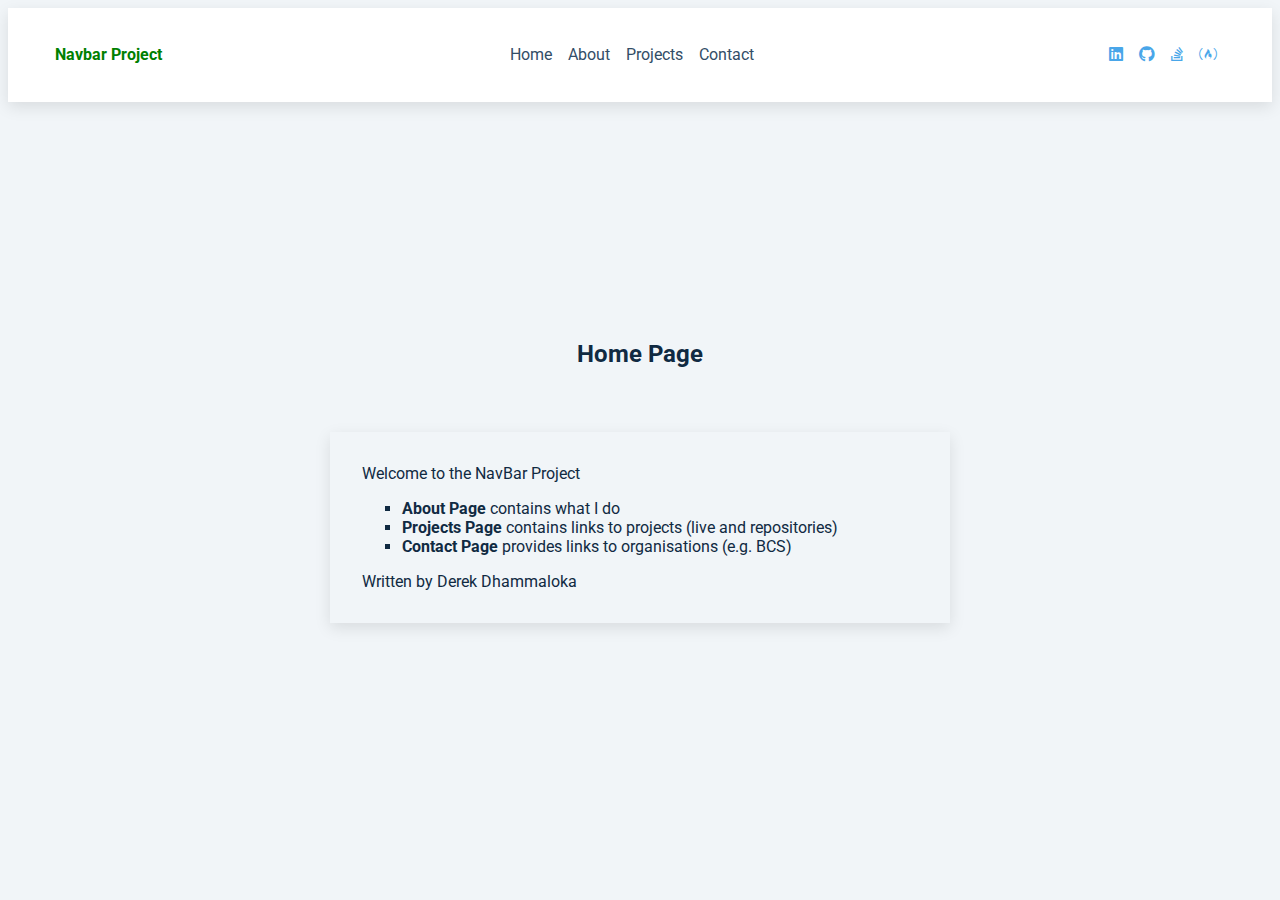
<file: index.html>
<!DOCTYPE html>
<html lang="en">
<head>
    <meta charset="UTF-8">
    <meta name="viewport" content="width=device-width, initial-scale=1.0">
    <title>Navbar Project</title>
    <!-- Load Styles -->
    <link rel="stylesheet" href="https://use.fontawesome.com/releases/v5.15.2/css/all.css">
    <link rel="preconnect" href="https://fonts.gstatic.com"> 
    <link href="https://fonts.googleapis.com/css2?family=Roboto&display=swap" rel="stylesheet">
    <link rel="stylesheet" href="css/style.css">
</head>
<body>
    <!-- Set Up Navigation -->
    <nav>
        <div class="nav-center">
            <!-- Set Up Nav Header -->
            <div class="nav-header">
                <h4><a href="index.html">Navbar Project</a></h4>
                <button class="nav-toggle"><i class="fas fa-bars"></i></button>
            </div>
            <!-- Set Up Links -->
            <ul class="links">
                <li>
                    <a href="index.html">Home</a>
                </li>
                <li>
                    <a href="about.html">About</a>
                </li>
                <li>
                    <a href="projects.html">Projects</a>
                </li>
                <li>
                    <a href="contact.html">Contact</a>
                </li>
            </ul>

            <!-- Set Up Social Media -->
            <ul class="social-icons">
                <li>
                    <a href="https://www.linkedin.com/in/derekdhammaloka" target="_blank" title="LinkedIn"><i class="fab fa-linkedin"></i></a>
                </li>

                <li>
                    <a href="https://www.github.com/derektypist" target="_blank" title="GitHub"><i class="fab fa-github"></i></a>
                </li>

                <li>
                    <a href="https://stackoverflow.com/users/11832734/derektypist" target="_blank" title="Stack Overflow"><i class="fab fa-stack-overflow"></i></a>
                </li>

                <li>
                    <a href="https://www.freecodecamp.org/fcc12d037b9-dabe-4f48-8d36-5b872fa05c24" target="_blank" title="FreeCodeCamp"><i class="fab fa-free-code-camp"></i></a>
                </li>
            </ul>
                
    </div>
    </nav>
    <!-- Set Main Contents -->
    <main>
        <!-- Set Up Container -->
        <section class="container">
            <!-- Set Up Title -->
            <div class="title">
                <h2>Home Page</h2>
            </div>
            <!-- Set Up Contents -->
            <article class="contents">
                <p>Welcome to the NavBar Project</p>
                <!-- Provide Information About Contents -->
                <ul id="home-description">
                    <li><span><strong>About Page </strong></span>contains what I do</li>
                    <li><span><strong>Projects Page </strong></span>contains links to projects (live and repositories)</li>
                    <li><span><strong>Contact Page </strong></span>provides links to organisations (e.g. BCS)</li>
                </ul>
                <p>Written by Derek Dhammaloka</p>
            </article>
        </section>
    </main>
    
    <!-- Load Script -->
    <script src="js/script.js"></script>
</body>
</html>
</file>
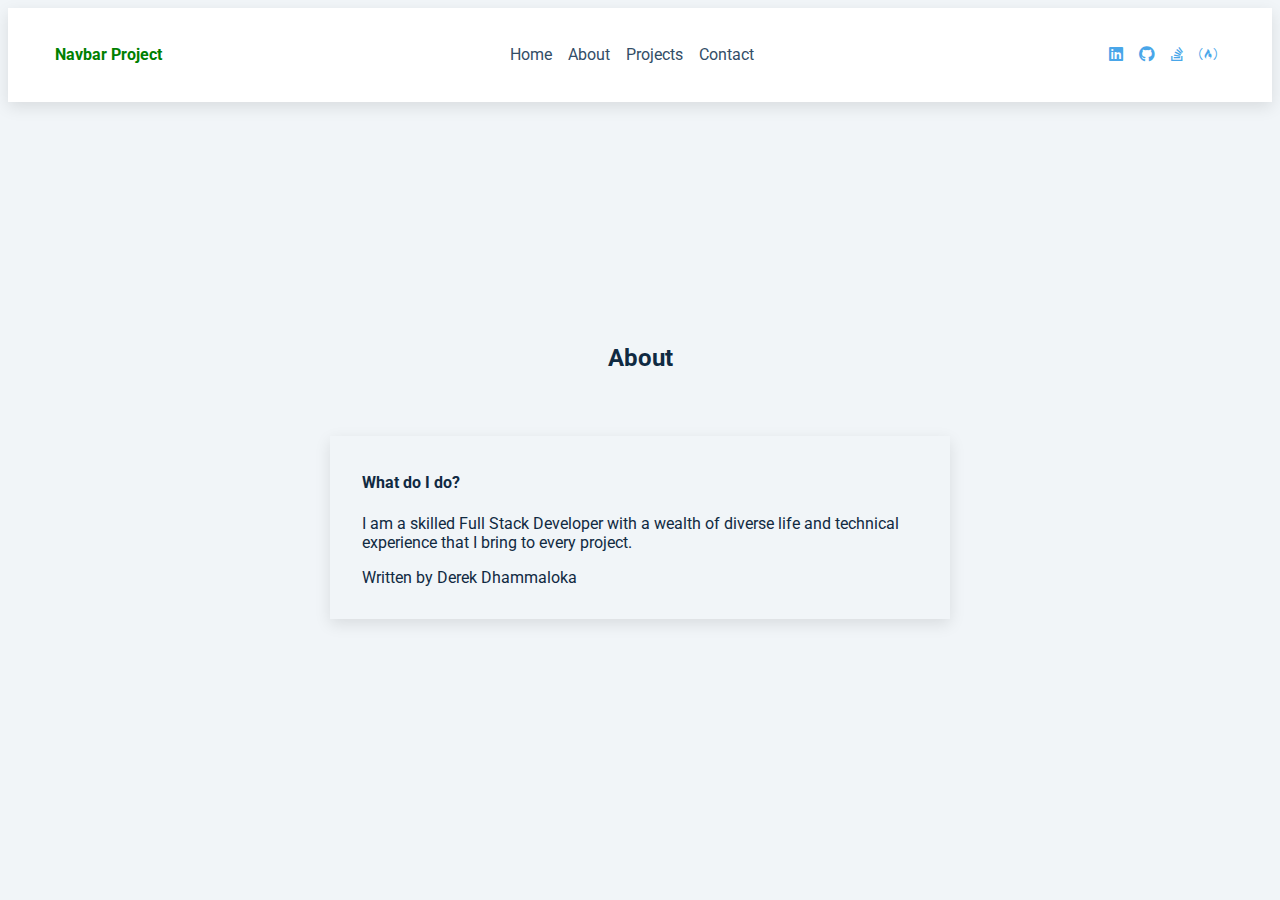
<file: about.html>
<!DOCTYPE html>
<html lang="en">
<head>
    <meta charset="UTF-8">
    <meta name="viewport" content="width=device-width, initial-scale=1.0">
    <title>Navbar Project</title>
    <!-- Load Styles -->
    <link rel="stylesheet" href="https://use.fontawesome.com/releases/v5.15.2/css/all.css">
    <link rel="preconnect" href="https://fonts.gstatic.com"> 
    <link href="https://fonts.googleapis.com/css2?family=Roboto&display=swap" rel="stylesheet">
    <link rel="stylesheet" href="css/style.css">
</head>
<body>
    <!-- Set Up Navigation -->
    <nav>
        <div class="nav-center">
            <!-- Set Up Nav Header -->
            <div class="nav-header">
                <h4><a href="index.html">Navbar Project</a></h4>
                <button class="nav-toggle"><i class="fas fa-bars"></i></button>
            </div>
            <!-- Set Up Links -->
            <ul class="links">
                <li>
                    <a href="index.html">Home</a>
                </li>
                <li>
                    <a href="about.html">About</a>
                </li>
                <li>
                    <a href="projects.html">Projects</a>
                </li>
                <li>
                    <a href="contact.html">Contact</a>
                </li>
            </ul>

            <!-- Set Up Social Media -->
            <ul class="social-icons">
                <li>
                    <a href="https://www.linkedin.com/in/derekdhammaloka" target="_blank" title="LinkedIn"><i class="fab fa-linkedin"></i></a>
                </li>

                <li>
                    <a href="https://www.github.com/derektypist" target="_blank" title="GitHub"><i class="fab fa-github"></i></a>
                </li>

                <li>
                    <a href="https://stackoverflow.com/users/11832734/derektypist" target="_blank" title="Stack Overflow"><i class="fab fa-stack-overflow"></i></a>
                </li>

                <li>
                    <a href="https://www.freecodecamp.org/fcc12d037b9-dabe-4f48-8d36-5b872fa05c24" target="_blank" title="FreeCodeCamp"><i class="fab fa-free-code-camp"></i></a>
                </li>
            </ul>
                
    </div>
    </nav>
    <!-- Set Main Contents -->
    <main>
        <!-- Set Up Container -->
        <section class="container">
            <!-- Set Up Title -->
            <div class="title">
                <h2>About</h2>
            </div>
            <!-- Set Up Contents -->
            <article class="contents">
                <h4>What do I do?</h4>
                <p>I am a skilled Full Stack Developer with a wealth of diverse life and technical experience that I bring to every project.</p>
                <p>Written by Derek Dhammaloka</p>
            </article>
        </section>
    </main>
    
    <!-- Load Script -->
    <script src="js/script.js"></script>
</body>
</html>
</file>
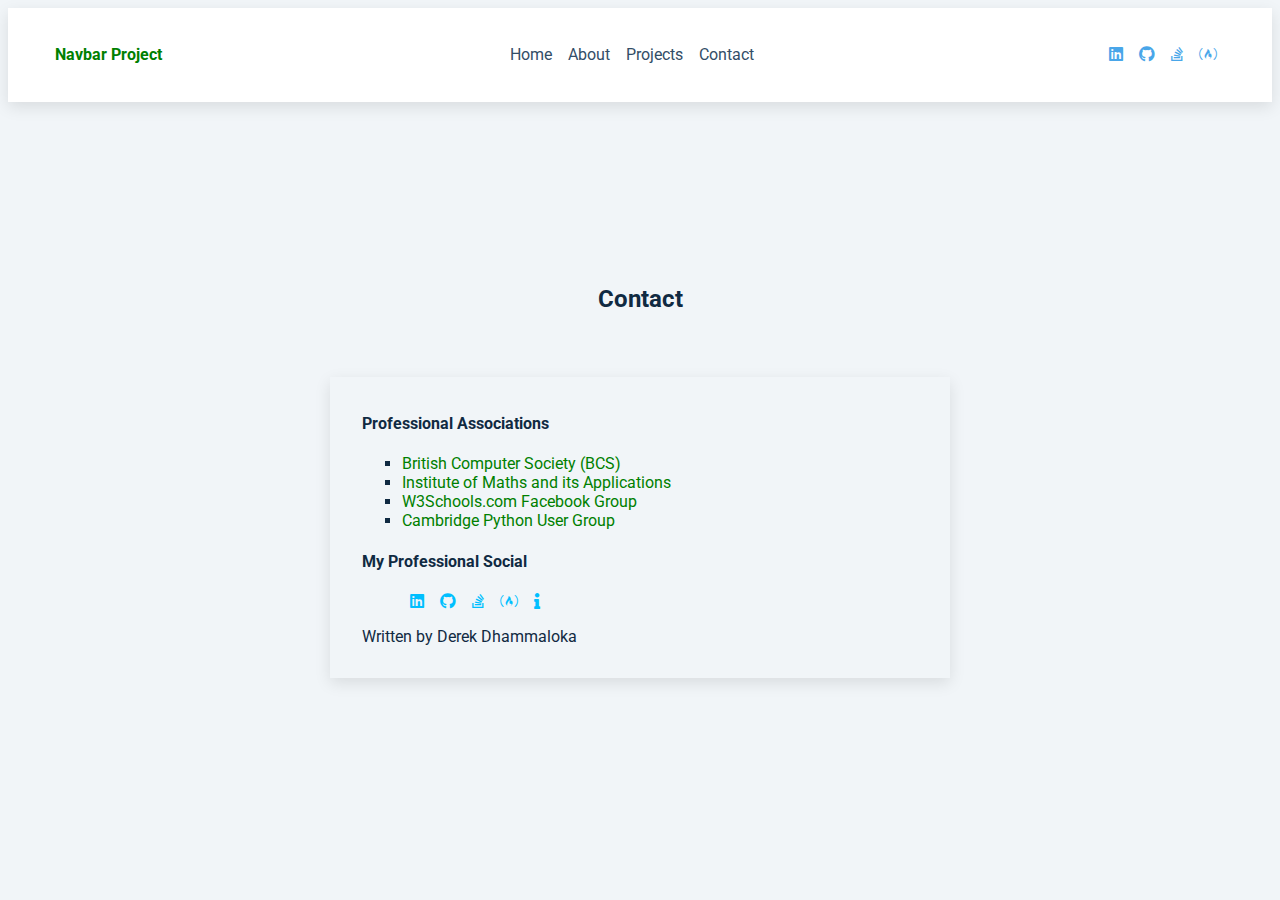
<file: contact.html>
<!DOCTYPE html>
<html lang="en">
<head>
    <meta charset="UTF-8">
    <meta name="viewport" content="width=device-width, initial-scale=1.0">
    <title>Navbar Project</title>
    <!-- Load Styles -->
    <link rel="stylesheet" href="https://use.fontawesome.com/releases/v5.15.2/css/all.css">
    <link rel="preconnect" href="https://fonts.gstatic.com"> 
    <link href="https://fonts.googleapis.com/css2?family=Roboto&display=swap" rel="stylesheet">
    <link rel="stylesheet" href="css/style.css">
</head>
<body>
    <!-- Set Up Navigation -->
    <nav>
        <div class="nav-center">
            <!-- Set Up Nav Header -->
            <div class="nav-header">
                <h4><a href="index.html">Navbar Project</a></h4>
                <button class="nav-toggle"><i class="fas fa-bars"></i></button>
            </div>
            <!-- Set Up Links -->
            <ul class="links">
                <li>
                    <a href="index.html">Home</a>
                </li>
                <li>
                    <a href="about.html">About</a>
                </li>
                <li>
                    <a href="projects.html">Projects</a>
                </li>
                <li>
                    <a href="contact.html">Contact</a>
                </li>
            </ul>

            <!-- Set Up Social Media -->
            <ul class="social-icons">
                <li>
                    <a href="https://www.linkedin.com/in/derekdhammaloka" target="_blank" title="LinkedIn"><i class="fab fa-linkedin"></i></a>
                </li>

                <li>
                    <a href="https://www.github.com/derektypist" target="_blank" title="GitHub"><i class="fab fa-github"></i></a>
                </li>

                <li>
                    <a href="https://stackoverflow.com/users/11832734/derektypist" target="_blank" title="Stack Overflow"><i class="fab fa-stack-overflow"></i></a>
                </li>

                <li>
                    <a href="https://www.freecodecamp.org/fcc12d037b9-dabe-4f48-8d36-5b872fa05c24" target="_blank" title="FreeCodeCamp"><i class="fab fa-free-code-camp"></i></a>
                </li>
            </ul>
                
    </div>
    </nav>
    <!-- Set Main Contents -->
    <main>
        <!-- Set Up Container -->
        <section class="container">
            <!-- Set Up Title -->
            <div class="title">
                <h2>Contact</h2>
            </div>
            <!-- Set Up Contents -->
            <article class="contents">
                <h4>Professional Associations</h4>
                <!-- Provide Links to Professional Associations -->
                <ul class="contact-list professional-links">
                    <li>
                        <a href="https://www.bcs.org" title="British Computer Society (BCS)" target="_blank">British Computer Society (BCS)</a>
                    </li>

                    <li>
                        <a href="https://www.ima.org.uk" title="Institute of Maths and its Applications" target="_blank">Institute of Maths and its Applications</a>
                    </li>

                    <li>
                        <a href="https://www.facebook.com/groups/w3schools.com" title="W3schools.com Public Group on Facebook" target="_blank">W3Schools.com Facebook Group</a>
                    </li>

                    <li>
                        <a href="https://www.meetup.com/CamPUG" title="Cambridge Python User Group" target="_blank">Cambridge Python User Group</a>
                    </li>

                </ul>

                <h4>My Professional Social</h4>
                <!-- Provide Professional Social Icons and its Links -->
                <ul class="professional-social-icons">
                    <li>
                        <a href="https://www.linkedin.com/in/derekdhammaloka" title="LinkedIn" target="_blank"><i class="fab fa-linkedin"></i></a>
                    </li>

                    <li>
                        <a href="https://www.github.com/derektypist" target="_blank" title="GitHub"><i class="fab fa-github"></i></a>
                    </li>

                    <li>
                        <a href="https://stackoverflow.com/users/11832734/derektypist" target="_blank" title="Stack Overflow"><i class="fab fa-stack-overflow"></i></a>
                    </li>

                    <li>
                        <a href="https://www.freecodecamp.org/fcc12d037b9-dabe-4f48-8d36-5b872fa05c24" target="_blank" title="FreeCodeCamp"><i class="fab fa-free-code-camp"></i></a>
                    </li>

                    <li>
                        <a href="https://github.com/derektypist/navbar-project" target="_blank" title="View Source Code for Navbar Project"><i class="fas fa-info"></i></a>
                    </li>

                </ul>

                <p>Written by Derek Dhammaloka</p>
            </article>

            
        </section>
    </main>
    
    <!-- Load Script -->
    <script src="js/script.js"></script>
</body>
</html>
</file>
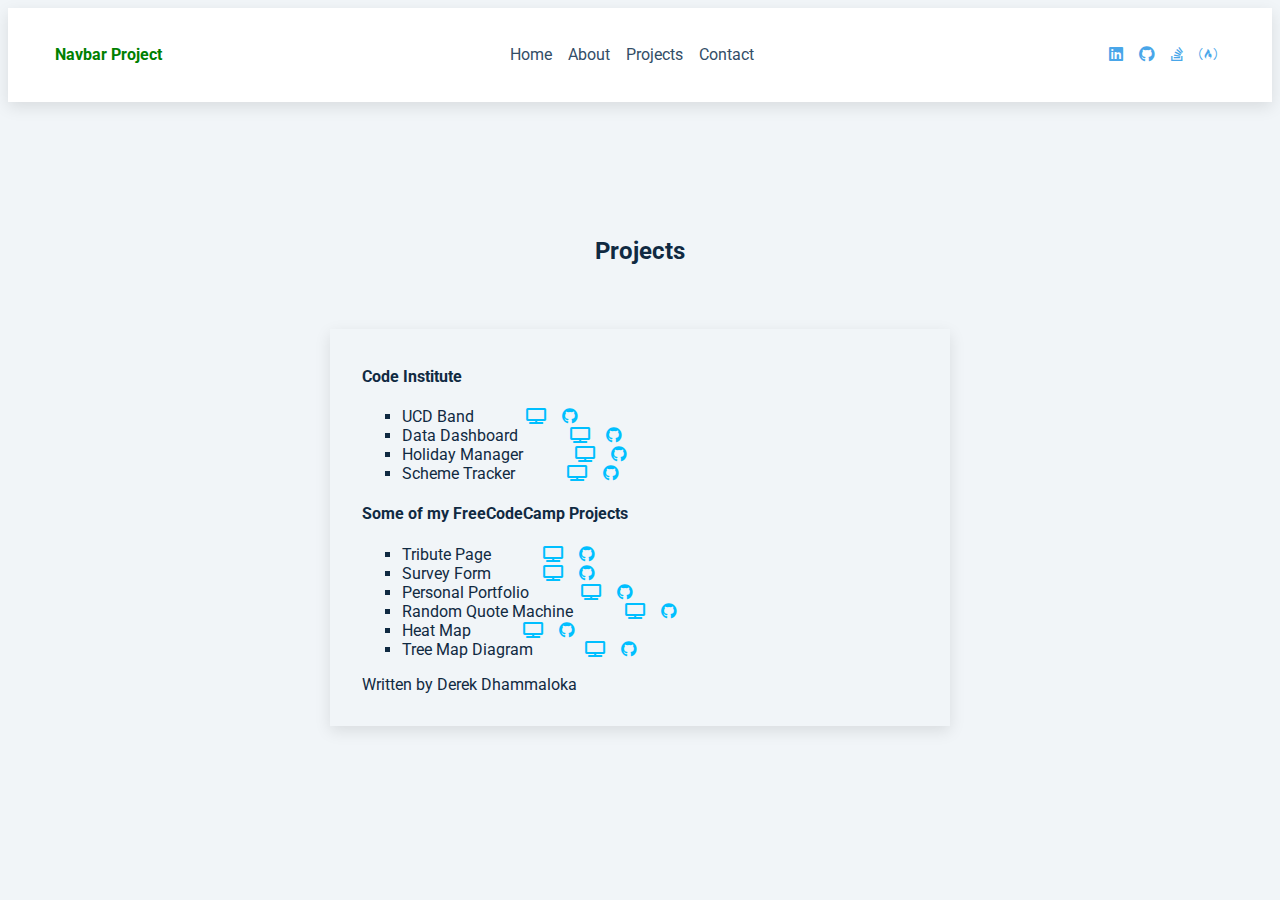
<file: projects.html>
<!DOCTYPE html>
<html lang="en">
<head>
    <meta charset="UTF-8">
    <meta name="viewport" content="width=device-width, initial-scale=1.0">
    <title>Navbar Project</title>
    <!-- Load Styles -->
    <link rel="stylesheet" href="https://use.fontawesome.com/releases/v5.15.2/css/all.css">
    <link rel="preconnect" href="https://fonts.gstatic.com"> 
    <link href="https://fonts.googleapis.com/css2?family=Roboto&display=swap" rel="stylesheet">
    <link rel="stylesheet" href="css/style.css">
</head>
<body>
    <!-- Set Up Navigation -->
    <nav>
        <div class="nav-center">
            <!-- Set Up Nav Header -->
            <div class="nav-header">
                <h4><a href="index.html">Navbar Project</a></h4>
                <button class="nav-toggle"><i class="fas fa-bars"></i></button>
            </div>
            <!-- Set Up Links -->
            <ul class="links">
                <li>
                    <a href="index.html">Home</a>
                </li>
                <li>
                    <a href="about.html">About</a>
                </li>
                <li>
                    <a href="projects.html">Projects</a>
                </li>
                <li>
                    <a href="contact.html">Contact</a>
                </li>
            </ul>

            <!-- Set Up Social Media -->
            <ul class="social-icons">
                <li>
                    <a href="https://www.linkedin.com/in/derekdhammaloka" target="_blank" title="LinkedIn"><i class="fab fa-linkedin"></i></a>
                </li>

                <li>
                    <a href="https://www.github.com/derektypist" target="_blank" title="GitHub"><i class="fab fa-github"></i></a>
                </li>

                <li>
                    <a href="https://stackoverflow.com/users/11832734/derektypist" target="_blank" title="Stack Overflow"><i class="fab fa-stack-overflow"></i></a>
                </li>

                <li>
                    <a href="https://www.freecodecamp.org/fcc12d037b9-dabe-4f48-8d36-5b872fa05c24" target="_blank" title="FreeCodeCamp"><i class="fab fa-free-code-camp"></i></a>
                </li>
            </ul>
                
    </div>
    </nav>
    <!-- Set Main Contents -->
    <main>
        <!-- Set Up Container -->
        <section class="container">
            <!-- Set Up Title -->
            <div class="title">
                <h2>Projects</h2>
            </div>
            <!-- Set Up Contents -->
            <article class="contents">
                <h4>Code Institute</h4>
                <!-- Provide Information About Code Institute Projects -->
                <ul class="project-list">
                    <!-- Provide Links to Live Projects and GitHub Repositories using Font Awesome Icons -->
                    <li>UCD Band
                        <ul class="project-icons">
                            <li>
                                <a href="https://derektypist.github.io/ucd-band" target="_blank" title="View Live Project for UCD Band">
                                    <i class="fas fa-tv"></i></a>
                            </li>

                            <li>
                                <a href="https://github.com/derektypist/ucd-band" target="_blank" title="View Source Code for UCD Band"><i class="fab fa-github"></i></a>
                            </li>
                        </ul>
                    </li>
                         
                    <li>Data Dashboard
                        <ul class="project-icons">
                            <li>
                                <a href="https://derektypist.github.io/data-dashboard" target="_blank" title="View Live Project for Data Dashboard"><i class="fas fa-tv"></i></a>
                            </li>

                            <li>
                                <a href="https://github.com/derektypist/data-dashboard" target="_blank" title="View Source Code for Data Dashboard"><i class="fab fa-github"></i></a>
                            </li>
                        </ul>
                    </li>
                         
                    <li>Holiday Manager
                        <ul class="project-icons">
                            <li>
                                <a href="https://holiday-manager-dd.herokuapp.com" target="_blank" title="View Live Project for Holiday Manager"><i class="fas fa-tv"></i></a>
                            </li>

                            <li>
                                <a href="https://github.com/derektypist/data-centric-development" target="_blank" title="View Source Code for Holiday Manager"><i class="fab fa-github"></i></a>
                            </li>


                        </ul>
                    </li>
                    <li>Scheme Tracker
                        <ul class="project-icons">
                            <li>
                                <a href="https://scheme-tracker.herokuapp.com" target="_blank" title="View Live Project for Scheme Tracker"><i class="fas fa-tv"></i></a>
                            </li>
                            
                            <li>
                                <a href="https://github.com/derektypist/scheme-tracker" target="_blank" title="View Source Code for Scheme Tracker"><i class="fab fa-github"></i></a>
                            </li>
                        </ul>
                    </li>
                    
                </ul>

                <h4>Some of my FreeCodeCamp Projects</h4>
                <!-- Provide Information about FreeCodeCamp Projects -->
                <ul class="project-list">
                    <!-- Provide Links to Live Projects and GitHub Repositories using Font Awesome Icons -->
                    <li>Tribute Page
                        <ul class="project-icons">
                            <li>
                                <a href="https://derektypist.github.io/tribute-page" target="_blank" title="View Live Project for Tribute Page">
                                <i class="fas fa-tv"></i></a>
                            </li>
                            <li>
                                <a href="https://github.com/derektypist/tribute-page" target="_blank" title="View Source Code for Tribute Page"><i class="fab fa-github"></i></a>
                            </li>
                        </ul>
                    </li>

                    <li>Survey Form
                        <ul class="project-icons">
                            <li>
                                <a href="https://derektypist.github.io/survey-form" target="_blank" title="View Live Project for Survey Form"><i class="fas fa-tv"></i></a>
                            </li>

                            <li>
                                <a href="https://github.com/derektypist/survey-form" target="_blank" title="View Source Code for Survey Form"><i class="fab fa-github"></i></a>
                            </li>
                        </ul>
                    </li>
                        
                    <li>Personal Portfolio
                        <ul class="project-icons">
                            <li>
                                <a href="https://derektypist.github.io/derek-dhammaloka-personal-profile" target="_blank" title="View Live Project for Personal Portfolio"><i class="fas fa-tv"></i></a> 
                            </li>

                            <li>
                                <a href="https://github.com/derektypist/derek-dhammaloka-personal-profile" target="_blank" title="View Source Code for Personal Portfolio"><i class="fab fa-github"></i></a>
                            </li>
                        </ul>
                    </li>

                    <li>Random Quote Machine
                        <ul class="project-icons">
                            <li>
                                <a href="https://derektypist.github.io/random-quote-machine" target="_blank" title="View Live Project for Random Quote Machine"><i class="fas fa-tv"></i></a>
                            </li>

                            <li>
                                <a href="https://github.com/derektypist/random-quote-machine" target="_blank" title="View Source Code for Random Quote Machine"><i class="fab fa-github"></i></a>
                            </li>
                        </ul>
                    </li>

                    <li>Heat Map
                        <ul class="project-icons">
                            <li>
                                <a href="https://derektypist.github.io/heat-map" target="_blank" title="View Live Project for Heat Map"><i class="fas fa-tv"></i></a>
                            </li>

                            <li>
                                <a href="https://github.com/derektypist/heat-map" target="_blank" title="View Source Code for Heat Map"><i class="fab fa-github"></i></a>
                            </li>
                        </ul>
                    </li>
                        
                    <li>Tree Map Diagram
                        <ul class="project-icons">
                            <li>
                                <a href="https://derektypist.github.io/tree-map-diagram" target="_blank" title="View Live Project for Tree Map Diagram"><i class="fas fa-tv"></i></a>
                            </li>

                            <li>
                                <a href="https://github.com/derektypist/tree-map-diagram" target="_blank" title="View Source Code for Tree Map Diagram"><i class="fab fa-github"></i></a>
                            </li>
                        </ul>
                        
                    </li>
                </ul>
                <p>Written by Derek Dhammaloka</p>
            </article>
        </section>
    </main>
    
    <!-- Load Script -->
    <script src="js/script.js"></script>
</body>
</html>
</file>
<file: css/style.css>
/* Global Styles */
body {
    font-family: "Roboto", Arial, Verdana, sans-serif;
    background: hsl(210, 36%, 96%);
    color: hsl(209, 61%, 16%);
}

ul {
    list-style-type: none;
}

a {
    text-decoration: none;
}

h4 a {
    color: green;
}

h4 a:hover {
    color: fuchsia;
}

main {
    min-height: calc(100vh - 10rem);
    display: grid;
    place-items: center;
}

.container {
    width: 80vw;
    max-width: 620px;
}

.title {
    text-align: center;
    margin-bottom: 4rem;
}

.contents {
    padding: 1rem 2rem;
    box-shadow: 0 5px 15px rgba(0,0,0,0.1);
}

/* Navbar */
nav {
    background: white;
    box-shadow: 0 5px 15px rgba(0,0,0,0.1);
}

.nav-header {
    display: flex;
    align-items: center;
    justify-content: space-between;
    padding: 1rem;
}

.nav-toggle {
    font-size: 1.5rem;
    color: hsl(205, 78%, 60%);
    background: transparent;
    border-color: transparent;
    cursor: pointer;
}

.nav-toggle:hover {
    color: hsl(205, 86%, 17%);
    transform: rotate(90deg);
}

.links a {
    color: hsl(209, 34%, 30%);
    font-size: 1rem;
    display: block;
    padding: 0.5rem 1rem;
}

.links a:hover {
    background: hsl(205, 86%, 81%);
    color: hsl(205, 78%, 60%);
    padding-left: 1.5rem;

}

.social-icons {
    display: none;
}

.links {
    height: 0;
    overflow: hidden;
}

.show-links {
    height: 10rem;
}

/* Navbar for Screen and Min Width of 800px */
@media screen and (min-width: 800px) {
    .nav-center {
        max-width: 1170px;
        margin: auto;
        display: flex;
        align-items: center;
        justify-content: space-between;
        padding: 1rem;
    }

    .nav-header {
        padding: 0;
    }

    .nav-toggle {
        display: none;
    }

    .links {
        height: auto;
        display: flex;
    }

    .links a {
        padding: 0;
        margin: 0 0.5rem;
    }

    .links a:hover {
        padding: 0;
        background: transparent;
    }

    .social-icons {
        display: flex;
    }

    .social-icons a {
        margin: 0 0.5rem;
        color: hsl(205, 78%, 60%);      
    }

    .social-icons a:hover {
        color: hsl(205, 90%, 76%);
    }
}

/* Style of List Items for Home Page, Projects and Contact */
#home-description, .project-list, .contact-list {
    list-style-type: square;
}

/* Projects */
.contents .project-icons {
    display: inline-flex;
}

.contents .project-icons a {
    margin: 0 0.5rem;
    color: deepskyblue;
}

.contents .project-icons a:hover {
   color: teal;
}

/* Contact Page */
.professional-links li a {
    text-decoration: none;
    color: green;
}

.professional-links li a:hover {
    text-decoration: none;
    color: fuchsia;
}

.professional-social-icons {
    display: flex;
}

.professional-social-icons a {
    color: deepskyblue;
    margin: 0 0.5rem;
}

.professional-social-icons a:hover {
    color: blue;
}
</file>
